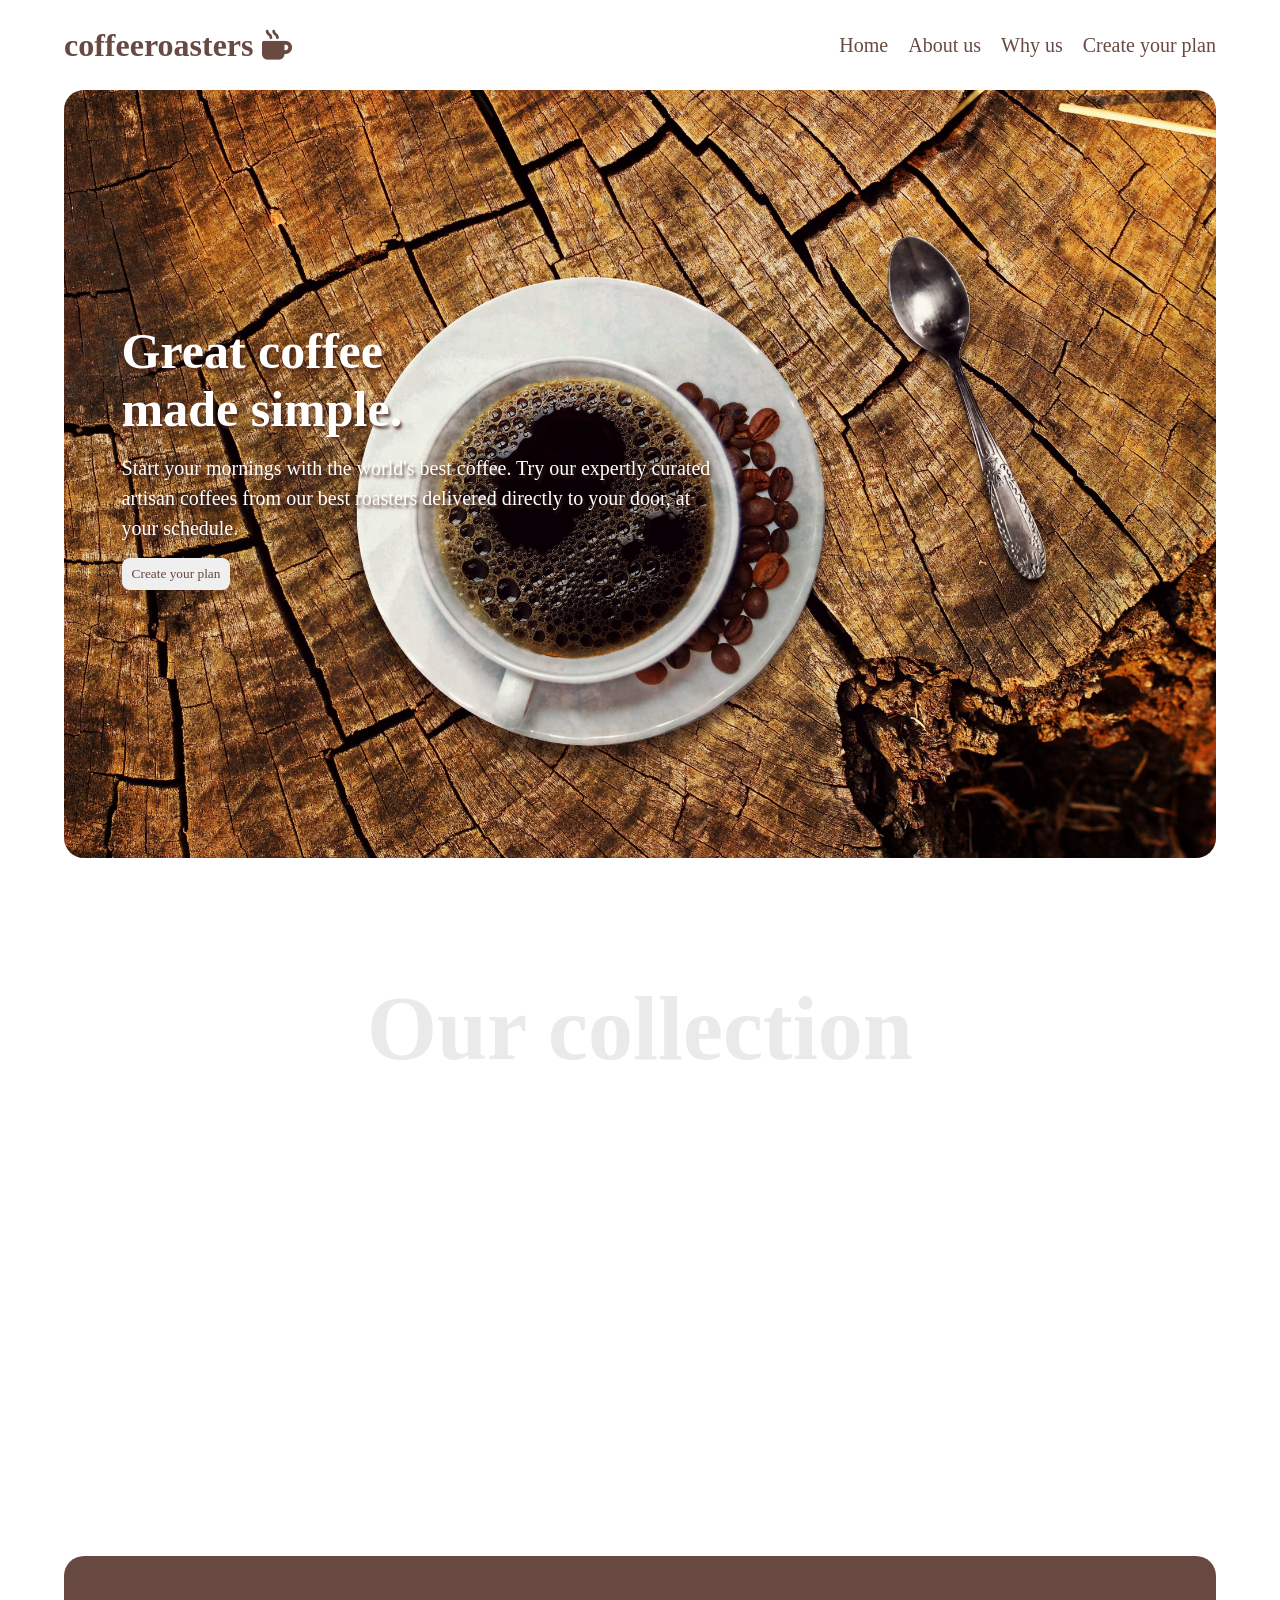
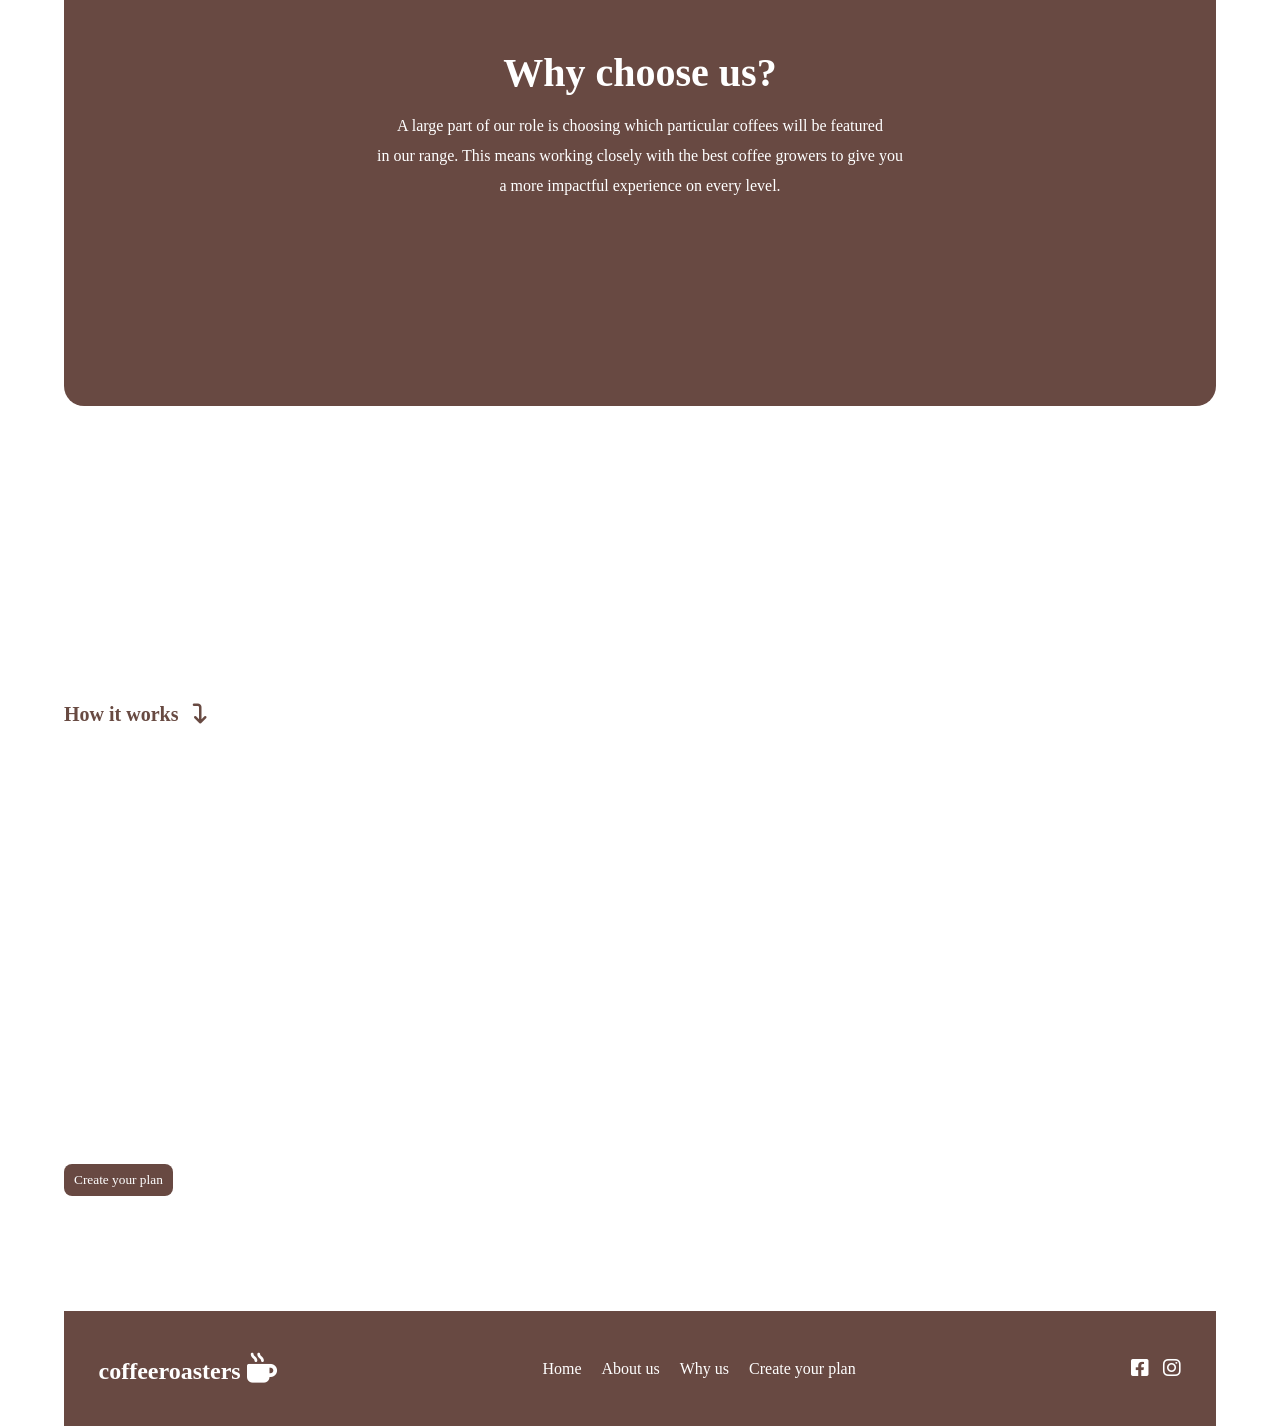
<file: index.html>
<!DOCTYPE html>
<html lang="en">
<head>
    <meta charset="UTF-8">
    <meta name="viewport" content="width=device-width, initial-scale=1.0">
    <title>Coffee Roasters</title>
    <link rel="stylesheet" href="css/all.min.css">
    <link href="https://unpkg.com/aos@2.3.1/dist/aos.css" rel="stylesheet">
    <link rel="stylesheet" href="css/style.css">
</head>
<body>
    <div class="container">
    <header>
        <div>
            <h1>coffeeroasters <i class="fa-solid fa-mug-hot" style="color: #49241bd3; font-size: 30px;"></i></h1>
        </div>
        <nav id="navbar">
            <ul>
                <li><a href="#hero">Home</a></li>
                <li><a href="#collection">About us</a></li>
                <li><a href="#whyChooseUs">Why us</a></li>
                <li><a href="#howItWorks">Create your plan</a></li>
            </ul>
        </nav>
        <button id="menuBtn" class="menu-btn">
            <i class="fa-solid fa-bars"></i>
        </button>
    </header>
    <section id="hero">
        <div class="image">
            <img src="media/pictures/cocoparisienne-coffee-2714970.jpg" alt="Coffee">
             <div class="description">
            <h2>Great coffee <br> made simple.</h2>
            <p>Start your mornings with the world's best coffee.
               Try our expertly curated artisan coffees from our best 
               roasters delivered directly to your door, at your schedule.</p>
            <button><a href="#howItWorks">Create your plan</a></button>
            </div>
         </div> <!-- end of image div -->
    </section>
    <section id="collection">
        <div>
            <h2>Our collection</h2>
        </div>
        <div class="lower_collection">
            <div data-aos="fade-down" data-aos-duration="1500">
                <img src="media/pictures/espresso.png" alt="Espresso">
                <h3>Gran Espresso</h3>
                <p>Light and flavorful blend with cocoa and black pepper for an intense experience.</p>
            </div>
            <div data-aos="fade-up" data-aos-duration="2000">
                <img src="media/pictures/planalto.png" alt="Planalto">
                <h3>Planalto</h3>
                <p>Brazilian dark roast with rich and velvety body, and hints of fruits and nuts.</p>
            </div>
            <div data-aos="fade-down" data-aos-duration="2200">
                <img src="media/pictures/piccolo.png" alt="Piccolo">
                <h3>Piccolo</h3>
                <p>Mild and smooth blend featuring notes of toasted almond and dried cherry.</p>
            </div>
            <div data-aos="fade-up" data-aos-duration="2400">
                <img src="media/pictures/Danche.png" alt="Danche">
                <h3>Danche</h3>
                <p>Ethiopian hand-harvested blend densely packed with vibrant fruit notes.</p>
            </div>
        </div>
    </section>
    <section id="whyChooseUs">
        <div class="upperChDiv">
            <h2>Why choose us?</h2>
            <p>A large part of our role is choosing which particular coffees will be featured <br> in our range. This means working closely with the best coffee growers to give you <br> a more impactful experience on every level.</p>
        </div>
        <div class="lowerChooseUs">
            <div data-aos="flip-down" data-aos-duration="1500">
                <i class="fa-solid fa-star"></i>
                <h3>Best quality</h3>
                <p>Discover an endless variety of the world's best artisan coffee from each of our roasters.</p>
            </div>
            <div data-aos="flip-down" data-aos-duration="2000">
                <i class="fa-solid fa-gift"></i>
                <h3>Exclusive benefits</h3>
                <p>Special offers and swag when you subscribe, including 30% off your first shipment.</p>
            </div>
            <div data-aos="flip-down" data-aos-duration="2200">
                <i class="fa-solid fa-truck-fast"></i>
                <h3>Free shipping</h3>
                <p>We cover the cost, and your coffee is delivered fast. Peek freshness guaranteed.</p>
            </div>
        </div>
    </section>
    <section id="howItWorks">
        <h2>How it works <i class="fa-solid fa-arrow-turn-down" style="color: #49241bd3; margin: 10px;"></i></h2>
        <div class="numbers">
            <div data-aos="fade-down"
     data-aos-easing="linear"
     data-aos-duration="1500">
               <h3>01</h3>
               <h4>Pick your coffee</h4>
               <p>Select from our evolving range of artisan coffee. our beans are ethically sourced and we pay fair prices for them. There are new coffees in all profiles every month for you to try out.</p>
            </div>
        <div data-aos="fade-down"
     data-aos-easing="linear"
     data-aos-duration="2000">
            <h3>02</h3>
            <h4>Choose the frequency</h4>
            <p>Customize your order frequency, quantity, even your roast style and grind type. Pause, skip or cancel your subscription with no commitment through our online portal.</p>
        </div>
        <div data-aos="fade-down"
     data-aos-easing="linear"
     data-aos-duration="2200">
            <h3>03</h3>
            <h4>Receive and enjoy!</h4>
            <p>We ship your package within 48 hours, freshly roasted. Sit back and enjoy award-winning world class coffees curated to provide a distinct tasting experience.</p>
        </div>
        </div>
        <button><a href="#howItWorks">Create your plan</a></button>
    </section>
    <footer>
        <div>
            <h2>coffeeroasters <i class="fa-solid fa-mug-hot" style="color: #ffffff; font-size: 30px;"></i></h2>
        </div>
        <div>
            <ul>
                <li><a href="#hero">Home</a></li>
                <li><a href="#collection">About us</a></li>
                <li><a href="#whyChooseUs">Why us</a></li>
                <li><a href="#howItWorks">Create your plan</a></li>
            </ul>
        </div>
        <div class="social">
            <i class="fa-brands fa-square-facebook"></i>
            <i class="fa-brands fa-instagram"></i>
        </div>
    </footer>
    </div>
    <script src="https://unpkg.com/aos@2.3.1/dist/aos.js"></script>
    <script>
      AOS.init();
    </script>
    <script src="JavaScript/main.js"></script>
</body>
</html>
</file>
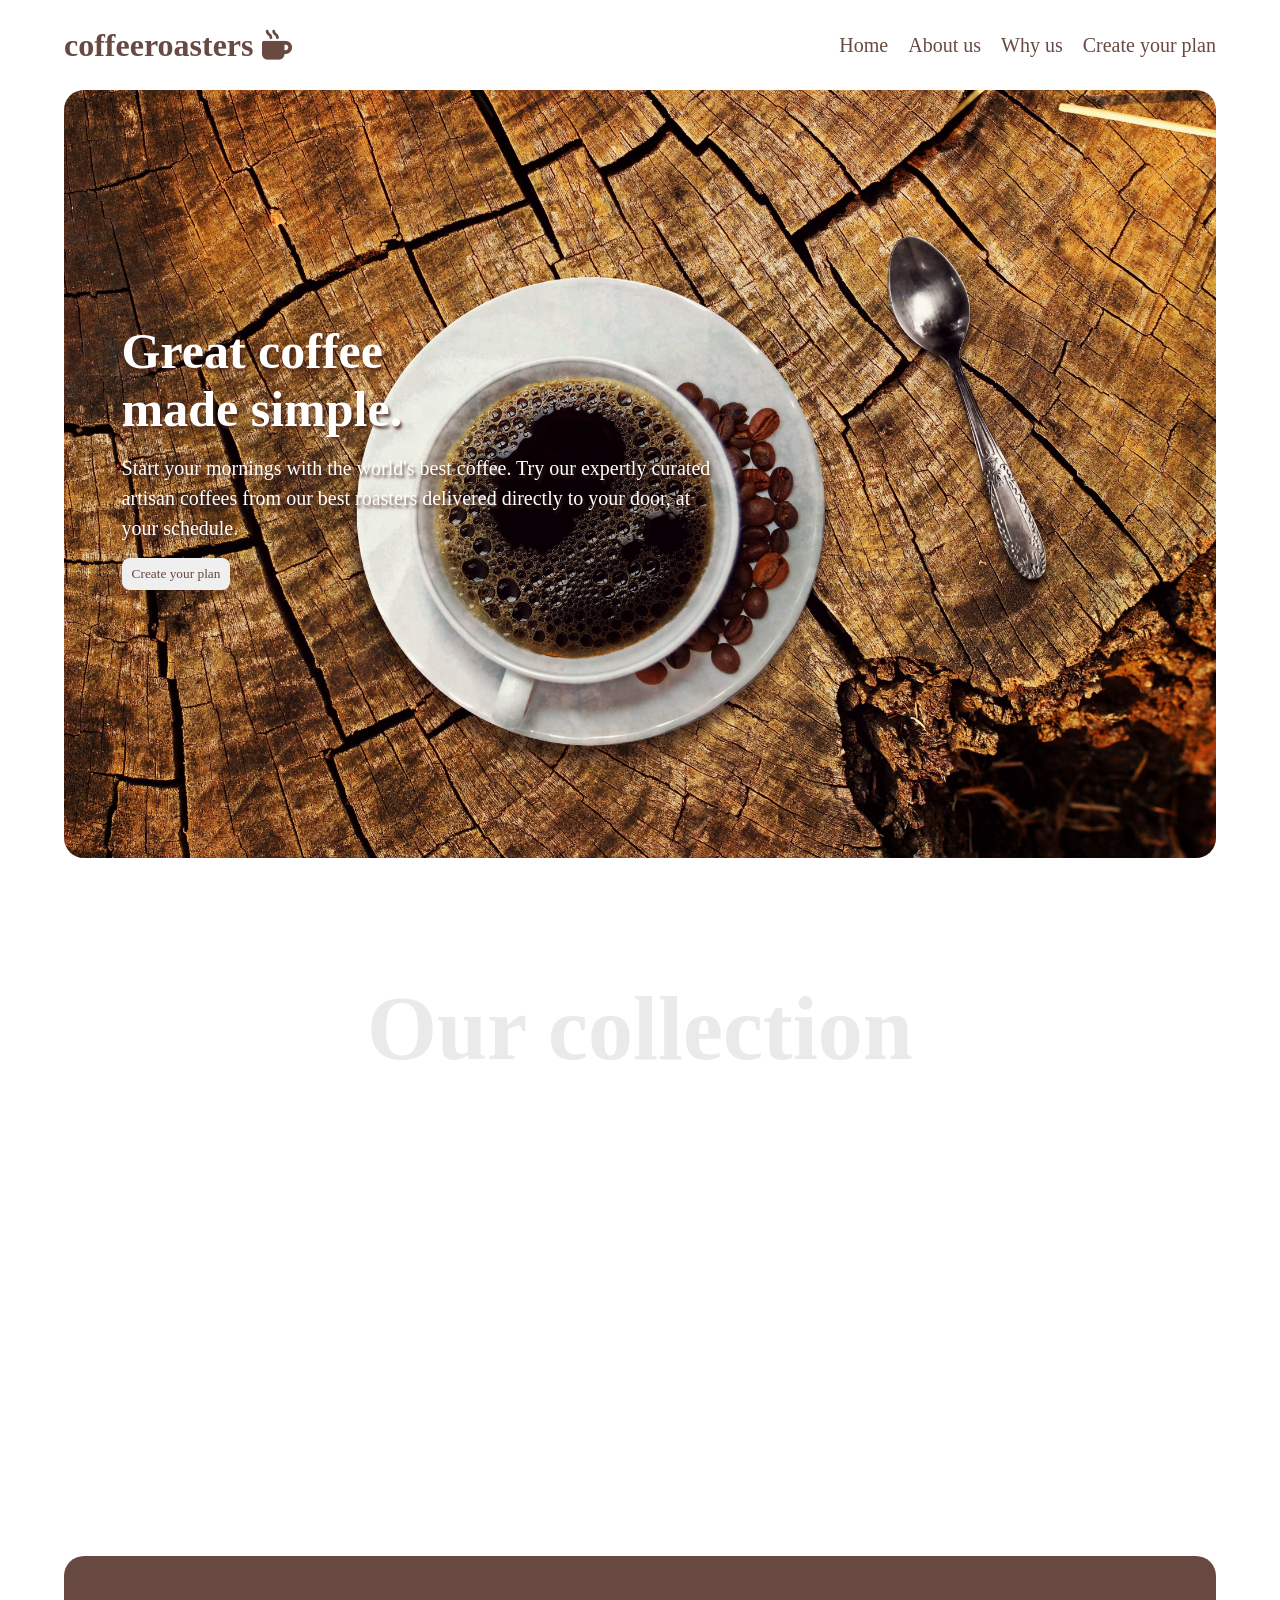
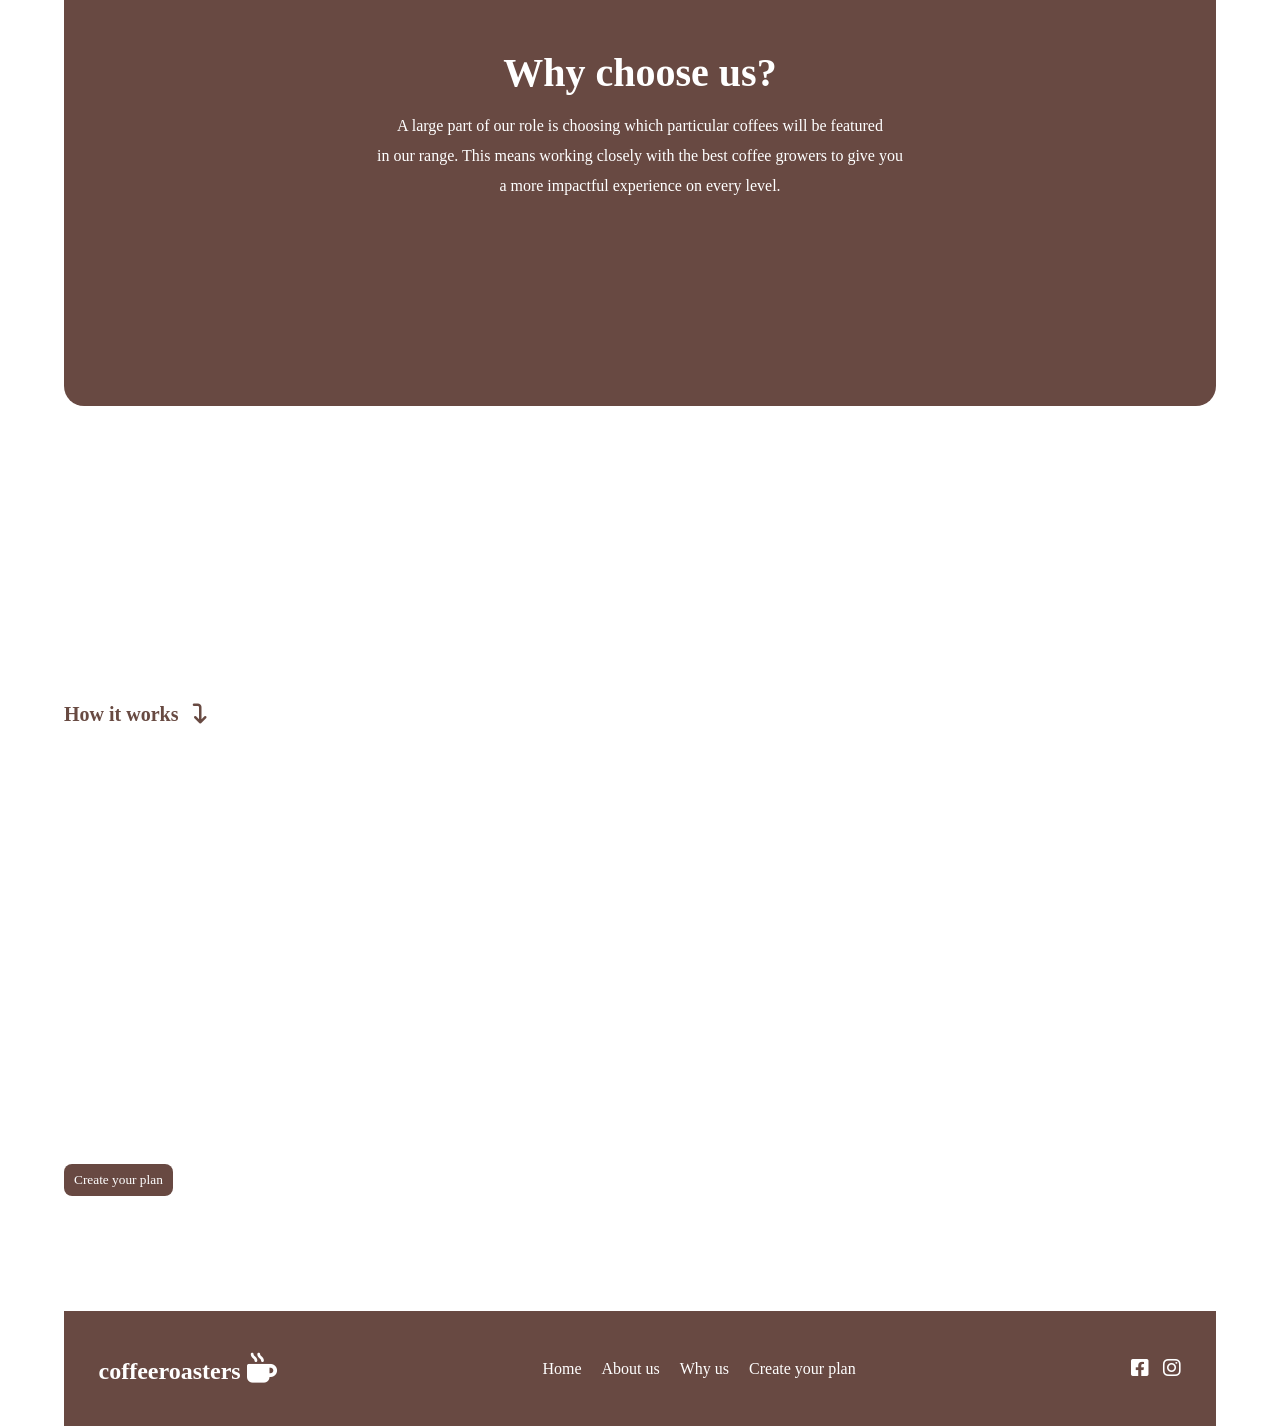
<file: html/index.html>
<!DOCTYPE html>
<html lang="en">
<head>
    <meta charset="UTF-8">
    <meta name="viewport" content="width=device-width, initial-scale=1.0">
    <title>Coffee Roasters</title>
    <link rel="stylesheet" href="../css/all.min.css">
    <link href="https://unpkg.com/aos@2.3.1/dist/aos.css" rel="stylesheet">
    <link rel="stylesheet" href="../css/style.css">
</head>
<body>
    <div class="container">
    <header>
        <div>
            <h1>coffeeroasters <i class="fa-solid fa-mug-hot" style="color: #49241bd3; font-size: 30px;"></i></h1>
        </div>
        <nav id="navbar">
            <ul>
                <li><a href="#hero">Home</a></li>
                <li><a href="#collection">About us</a></li>
                <li><a href="#whyChooseUs">Why us</a></li>
                <li><a href="#howItWorks">Create your plan</a></li>
            </ul>
        </nav>
        <button id="menuBtn" class="menu-btn">
            <i class="fa-solid fa-bars"></i>
        </button>
    </header>
    <section id="hero">
        <div class="image">
            <img src="../media/pictures/cocoparisienne-coffee-2714970.jpg" alt="Coffee">
             <div class="description">
            <h2>Great coffee <br> made simple.</h2>
            <p>Start your mornings with the world's best coffee.
               Try our expertly curated artisan coffees from our best 
               roasters delivered directly to your door, at your schedule.</p>
            <button><a href="#howItWorks">Create your plan</a></button>
            </div>
         </div> <!-- end of image div -->
    </section>
    <section id="collection">
        <div>
            <h2>Our collection</h2>
        </div>
        <div class="lower_collection">
            <div data-aos="fade-down" data-aos-duration="1500">
                <img src="../media/pictures/espresso.png" alt="Espresso">
                <h3>Gran Espresso</h3>
                <p>Light and flavorful blend with cocoa and black pepper for an intense experience.</p>
            </div>
            <div data-aos="fade-up" data-aos-duration="2000">
                <img src="../media/pictures/planalto.png" alt="Planalto">
                <h3>Planalto</h3>
                <p>Brazilian dark roast with rich and velvety body, and hints of fruits and nuts.</p>
            </div>
            <div data-aos="fade-down" data-aos-duration="2200">
                <img src="../media/pictures/piccolo.png" alt="Piccolo">
                <h3>Piccolo</h3>
                <p>Mild and smooth blend featuring notes of toasted almond and dried cherry.</p>
            </div>
            <div data-aos="fade-up" data-aos-duration="2400">
                <img src="../media/pictures/Danche.png" alt="Danche">
                <h3>Danche</h3>
                <p>Ethiopian hand-harvested blend densely packed with vibrant fruit notes.</p>
            </div>
        </div>
    </section>
    <section id="whyChooseUs">
        <div class="upperChDiv">
            <h2>Why choose us?</h2>
            <p>A large part of our role is choosing which particular coffees will be featured <br> in our range. This means working closely with the best coffee growers to give you <br> a more impactful experience on every level.</p>
        </div>
        <div class="lowerChooseUs">
            <div data-aos="flip-down" data-aos-duration="1500">
                <i class="fa-solid fa-star"></i>
                <h3>Best quality</h3>
                <p>Discover an endless variety of the world's best artisan coffee from each of our roasters.</p>
            </div>
            <div data-aos="flip-down" data-aos-duration="2000">
                <i class="fa-solid fa-gift"></i>
                <h3>Exclusive benefits</h3>
                <p>Special offers and swag when you subscribe, including 30% off your first shipment.</p>
            </div>
            <div data-aos="flip-down" data-aos-duration="2200">
                <i class="fa-solid fa-truck-fast"></i>
                <h3>Free shipping</h3>
                <p>We cover the cost, and your coffee is delivered fast. Peek freshness guaranteed.</p>
            </div>
        </div>
    </section>
    <section id="howItWorks">
        <h2>How it works <i class="fa-solid fa-arrow-turn-down" style="color: #49241bd3; margin: 10px;"></i></h2>
        <div class="numbers">
            <div data-aos="fade-down"
     data-aos-easing="linear"
     data-aos-duration="1500">
               <h3>01</h3>
               <h4>Pick your coffee</h4>
               <p>Select from our evolving range of artisan coffee. our beans are ethically sourced and we pay fair prices for them. There are new coffees in all profiles every month for you to try out.</p>
            </div>
        <div data-aos="fade-down"
     data-aos-easing="linear"
     data-aos-duration="2000">
            <h3>02</h3>
            <h4>Choose the frequency</h4>
            <p>Customize your order frequency, quantity, even your roast style and grind type. Pause, skip or cancel your subscription with no commitment through our online portal.</p>
        </div>
        <div data-aos="fade-down"
     data-aos-easing="linear"
     data-aos-duration="2200">
            <h3>03</h3>
            <h4>Receive and enjoy!</h4>
            <p>We ship your package within 48 hours, freshly roasted. Sit back and enjoy award-winning world class coffees curated to provide a distinct tasting experience.</p>
        </div>
        </div>
        <button><a href="#howItWorks">Create your plan</a></button>
    </section>
    <footer>
        <div>
            <h2>coffeeroasters <i class="fa-solid fa-mug-hot" style="color: #ffffff; font-size: 30px;"></i></h2>
        </div>
        <div>
            <ul>
                <li><a href="#hero">Home</a></li>
                <li><a href="#collection">About us</a></li>
                <li><a href="#whyChooseUs">Why us</a></li>
                <li><a href="#howItWorks">Create your plan</a></li>
            </ul>
        </div>
        <div class="social">
            <i class="fa-brands fa-square-facebook"></i>
            <i class="fa-brands fa-instagram"></i>
        </div>
    </footer>
    </div>
    <script src="https://unpkg.com/aos@2.3.1/dist/aos.js"></script>
    <script>
      AOS.init();
    </script>
    <script src="../JavaScript/main.js"></script>
</body>
</html>
</file>
<file: css/style.css>
*{
    margin: 0;
    padding: 0;
    box-sizing: border-box;
    --mainColor: #49241bd3;
    --secondColor: #ffffff;
    font-family: Georgia, 'Times New Roman', Times, serif;
}
.container{
    width: 90%;
    max-width: 1200px;
    margin: 0 auto;
}
p{
    margin: 15px 0;
    line-height: 30px;
}
header{
    display: flex;
    justify-content: space-between;
    height: 90px;
    align-items: center;
}
header h1{
    color: var(--mainColor);
}
nav ul{
    display: flex;
    gap: 20px;
    list-style: none;
}
nav ul li a{
    text-decoration: none;
    font-size: 20px;
    color: var(--mainColor);
}
nav ul li a:hover{
    text-shadow: 2px 3px 4px var(--mainColor);
}
.menu-btn{
    display: none;
    background: none;
    border: none;
    cursor: pointer;
    font-size: 25px;
}
#hero{
    position: relative;
}
#hero .image img{
    object-fit: cover;
    height: 100%;
    width: 100%;
    border-radius: 20px;
}
#hero .image .description{
    position: absolute;
    top: 30%;
    left: 5%;
}
#hero .image .description h2, #hero .image .description p{
    color: var(--secondColor);
}
#hero .image .description h2{
    font-size: 50px;
    text-shadow: 2px 3px 3px var(--mainColor); 
}
#hero .image .description p{
    font-size: 20px;
    max-width: 600px;
    text-shadow: 2px 3px 3px var(--mainColor);   
}
button{
    border: none;
    padding: 8px 10px;
    border-radius: 8px;
    color: var(--mainColor);
    transition: 0.7s;
}
button a{
    text-decoration: none;
    color: var(--mainColor);
}
#hero .image .description button:hover{
    background-color: var(--mainColor);
}
#hero .image .description button a:hover, #howItWorks button a{
    color: var(--secondColor);
}
#collection div h2{
    text-align: center;
    margin: 10%;
    font-size: 90px;
    opacity: 8%;
}
#collection .lower_collection{
    display: flex;
    text-align: center;
    gap: 30px;
}
#collection .lower_collection h3, #collection .lower_collection p,#howItWorks .numbers h4, #howItWorks .numbers p, #howItWorks h2{
    color: var(--mainColor);
}
#collection .lower_collection img{
    height: 100px;
    width: 100px;
    border-radius: 50%;
    object-fit: cover;
}
@keyframes imgSize{
    from{
        border-radius: 50%;
    }
    to{
        border-radius: 10%;
    }
}
#collection .lower_collection img:hover{
    animation: imgSize 2s ease-out;
    overflow: hidden;
}
#whyChooseUs{
    background-color: var(--mainColor);
    height: 450px;
    border-radius: 20px;
    margin-top: 10%;
}
#whyChooseUs .upperChDiv{
    color: var(--secondColor);
    text-align: center;
    padding: 8%;
}
#whyChooseUs .upperChDiv h2{
    font-size: 40px;
}
#whyChooseUs .lowerChooseUs{
    display: flex;
    gap: 30px;
    padding: 0 5%;
}
#whyChooseUs .lowerChooseUs div{
    background-color: #917974d3;
    border-radius: 8px;
    text-align: center;
    padding: 3% 2%;
    height: 250px;
}
#whyChooseUs .lowerChooseUs i{
    color: var(--mainColor);
    font-size: 30px;
    margin-bottom: 20px;
}
#howItWorks{
    margin-top: 25%;
    position: relative;
}
#howItWorks .numbers{
    display: flex;
    gap: 30px;
}
#howItWorks h2{
    font-size: 20px;
    margin-bottom: 7%;
}
#howItWorks .numbers div h3{
    font-size: 70px;
    color: #b16f31a2;
    margin: 20px 0;
}
#howItWorks .numbers h4{
    font-size: 30px;
    margin-bottom: 30px;
}
#howItWorks button{
    background-color: var(--mainColor);
    color: var(--secondColor);
    margin-top: 30px;
}
#howItWorks button:hover, footer ul li a:hover, #hero .image .description button:hover{
    text-shadow: 2px 3px 3px var(--secondColor);
}
footer{
    background-color: var(--mainColor);
    display: flex;
    justify-content: space-between;
    margin-top: 10%;
    height: 90px;
    padding: 5% 3%;
    align-items: center;
}
footer div ul{
    display: flex;
    gap: 20px;
    list-style: none;
}
footer div ul li a{
    text-decoration: none;
}
footer div h2, footer div ul li a{
    color: var(--secondColor);
}
footer .social i{
    color: var(--secondColor);
    font-size: 20px;
    padding-left: 10px;
}
@media (max-width: 768px){
    header{
        position: relative;
        flex-wrap: wrap;
        height: auto;
        padding: 15px 0;
    }
    .menu-btn{
    display: block;
    }
    /* القائمة مخفية بالبداية */
    #navbar{
        display: none;
        gap: 15px;
        width: 100%;
        padding: 20px;
        background-color: var(--secondColor);
        border-radius: 10px;
        box-shadow: 0 4px 10px rgba(0,0,0,0.15);
    }
    /* لما جافاسكريبت يضيف الكلاس اكتيف بتظهر القائمة */
    #navbar.active{
        display: block;
    }
    nav ul{
        flex-direction: column;
        align-items: center;
        gap: 20px;
        padding: 20px 0;
    }
    nav ul li a{
        font-size: 16px;
    }
    #hero .image{
        position: relative;
    }
    #hero .image img{
        min-height: 500px;
    }
    #hero .image .description{
        position: absolute;
        top: 30%;
        left: 7%;
        right: 7%;
    }
    #hero .image .description h2{
        font-size: 38px;
    }
    #hero .image .description p{
        font-size: 16px;
        line-height: 1.7;
    }
    #collection div h2{
        font-size: 50px;
    }
    #collection .lower_collection{
        flex-direction: column;
        align-items: center;
    }
    #collection .lower_collection div{
        max-width: 350px;
    }
    #whyChooseUs{
        height: auto;
        padding-bottom: 30px;
    }
    #whyChooseUs .upperChDiv{
        padding: 50px 20px 30px;
    }
    #whyChooseUs .upperChDiv h2{
        font-size: 32px;
    }
    #whyChooseUs .lowerChooseUs{
        flex-direction: column;
        align-items: center;
    }
    #whyChooseUs .lowerChooseUs div{
        width: 100%;
        max-width: 350px;
    }
    #howItWorks .numbers{
        flex-direction: column;
    }
    footer{
        height: auto;
        border-radius: 8px;
        flex-direction: column;
        gap: 25px;
        padding: 40px 20px;
        text-align: center;
    }
    footer div ul{
        flex-direction: column;
        gap: 15px;
    }
}
@media (min-width: 769px) and (max-width: 1000px){
    #collection .lower_collection{
        flex-wrap: wrap;
        justify-content: center;
    }
    #collection .lower_collection div{
        width: 45%;
    }
}
</file>
